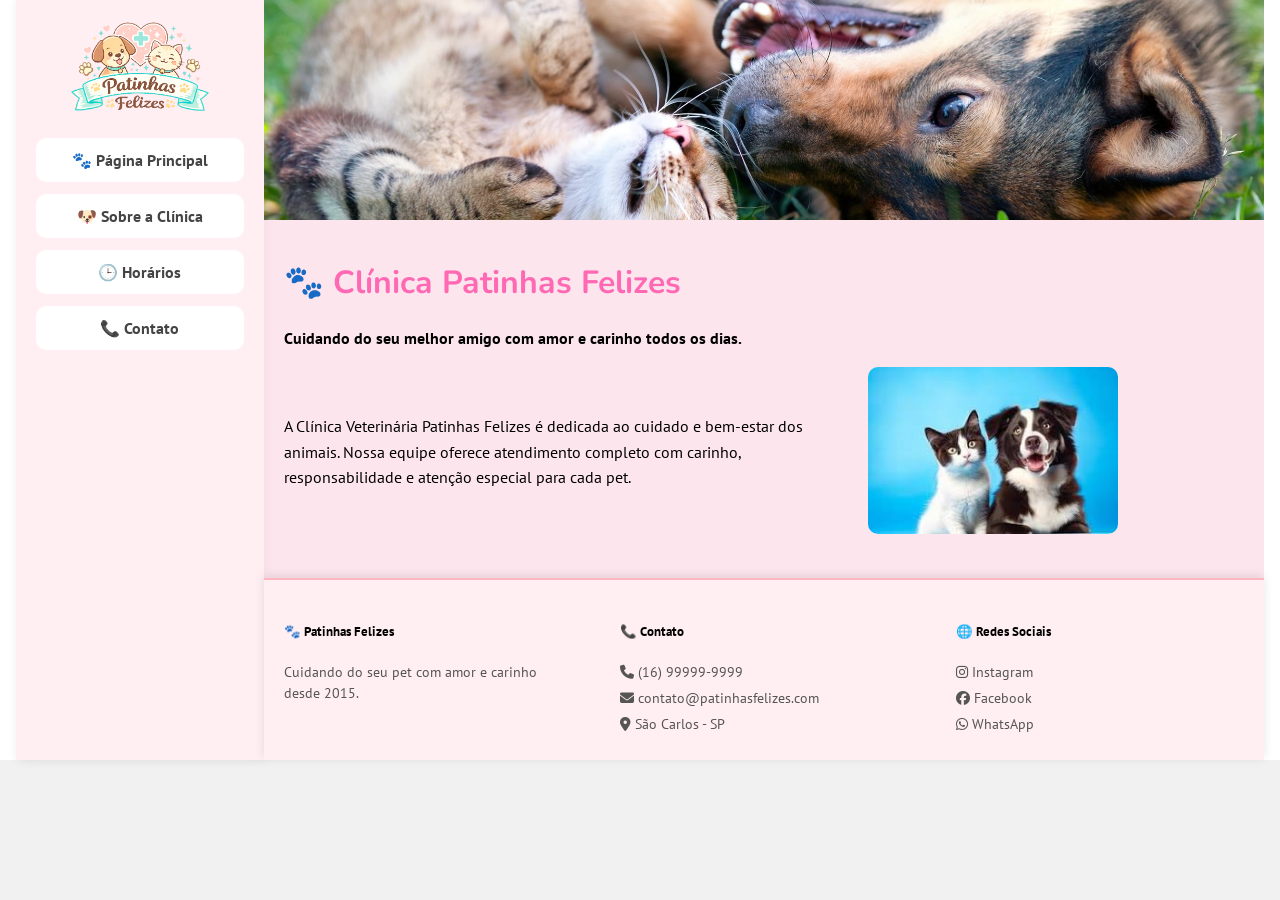
<file: index.html>
<!DOCTYPE html>
<html lang="pt-br">

<head>
    <meta charset="UTF-8">
    <title>🐾 Patinhas Felizes</title>

    <link rel="stylesheet" href="./SRC/style.css">

    <link rel="stylesheet" href="https://cdnjs.cloudflare.com/ajax/libs/font-awesome/6.5.0/css/all.min.css">

    <link rel="preconnect" href="https://fonts.googleapis.com">
    <link rel="preconnect" href="https://fonts.gstatic.com" crossorigin>
    <link href="https://fonts.googleapis.com/css2?family=Nunito:ital,wght@0,200..1000;1,200..1000&display=swap"
        rel="stylesheet">

    <link rel="preconnect" href="https://fonts.googleapis.com">
    <link rel="preconnect" href="https://fonts.gstatic.com" crossorigin>
    <link href="https://fonts.googleapis.com/css2?family=PT+Sans:ital,wght@0,400;0,700;1,400;1,700&display=swap"
        rel="stylesheet">

</head>

<body>
    <div class="wrapper">


        <div class="menu">
            <div class="logo">
                <img src="SRC/img/logo-clinica.png" alt="Logo da Clínica Patinhas Felizes">
            </div>

            <ul>
                <li><a href="index.html">🐾 Página Principal</a></li>
                <li><a href="about.html">🐶 Sobre a Clínica</a></li>
                <li><a href="schedules.html">🕒 Horários</a></li>
                <li><a href="contact.html">📞 Contato</a></li>
            </ul>
        </div>

        <div class="main">


            <div class="header header-home"></div>

            <div class="content content-home">

                <h1>🐾 Clínica Patinhas Felizes</h1>
                <p><strong>Cuidando do seu melhor amigo com amor e carinho todos os dias.</strong></p>


                <div class="conteudo-flex">
                    <div class="texto">
                        <p>
                            A Clínica Veterinária Patinhas Felizes é dedicada ao cuidado e bem-estar dos animais.
                            Nossa equipe oferece atendimento completo com carinho, responsabilidade e atenção especial
                            para cada pet.
                        </p>
                    </div>

                    <div class="imagem">
                        <img src="./SRC/img/page-inicial.jpg" alt="Cachorro feliz">
                    </div>
                </div>

            </div>


            <div class="footer footer-home">

                <div class="footer-container">

                    <div class="footer-col">
                        <h5>🐾 Patinhas Felizes</h5>
                        <p>Cuidando do seu pet com amor e carinho desde 2015.</p>
                    </div>

                    <div class="footer-col">
                        <h5>📞 Contato</h5>
                        <p><i class="fas fa-phone"></i> (16) 99999-9999</p>
                        <p><i class="fas fa-envelope"></i> contato@patinhasfelizes.com</p>
                        <p><i class="fas fa-map-marker-alt"></i> São Carlos - SP</p>
                    </div>

                    <div class="footer-col">
                        <h5>🌐 Redes Sociais</h5>
                        <p><i class="fab fa-instagram"></i> Instagram</p>
                        <p><i class="fab fa-facebook"></i> Facebook</p>
                        <p><i class="fab fa-whatsapp"></i> WhatsApp</p>
                    </div>

                </div>

            </div>

        </div>
    </div>
</body>

</html>
</file>
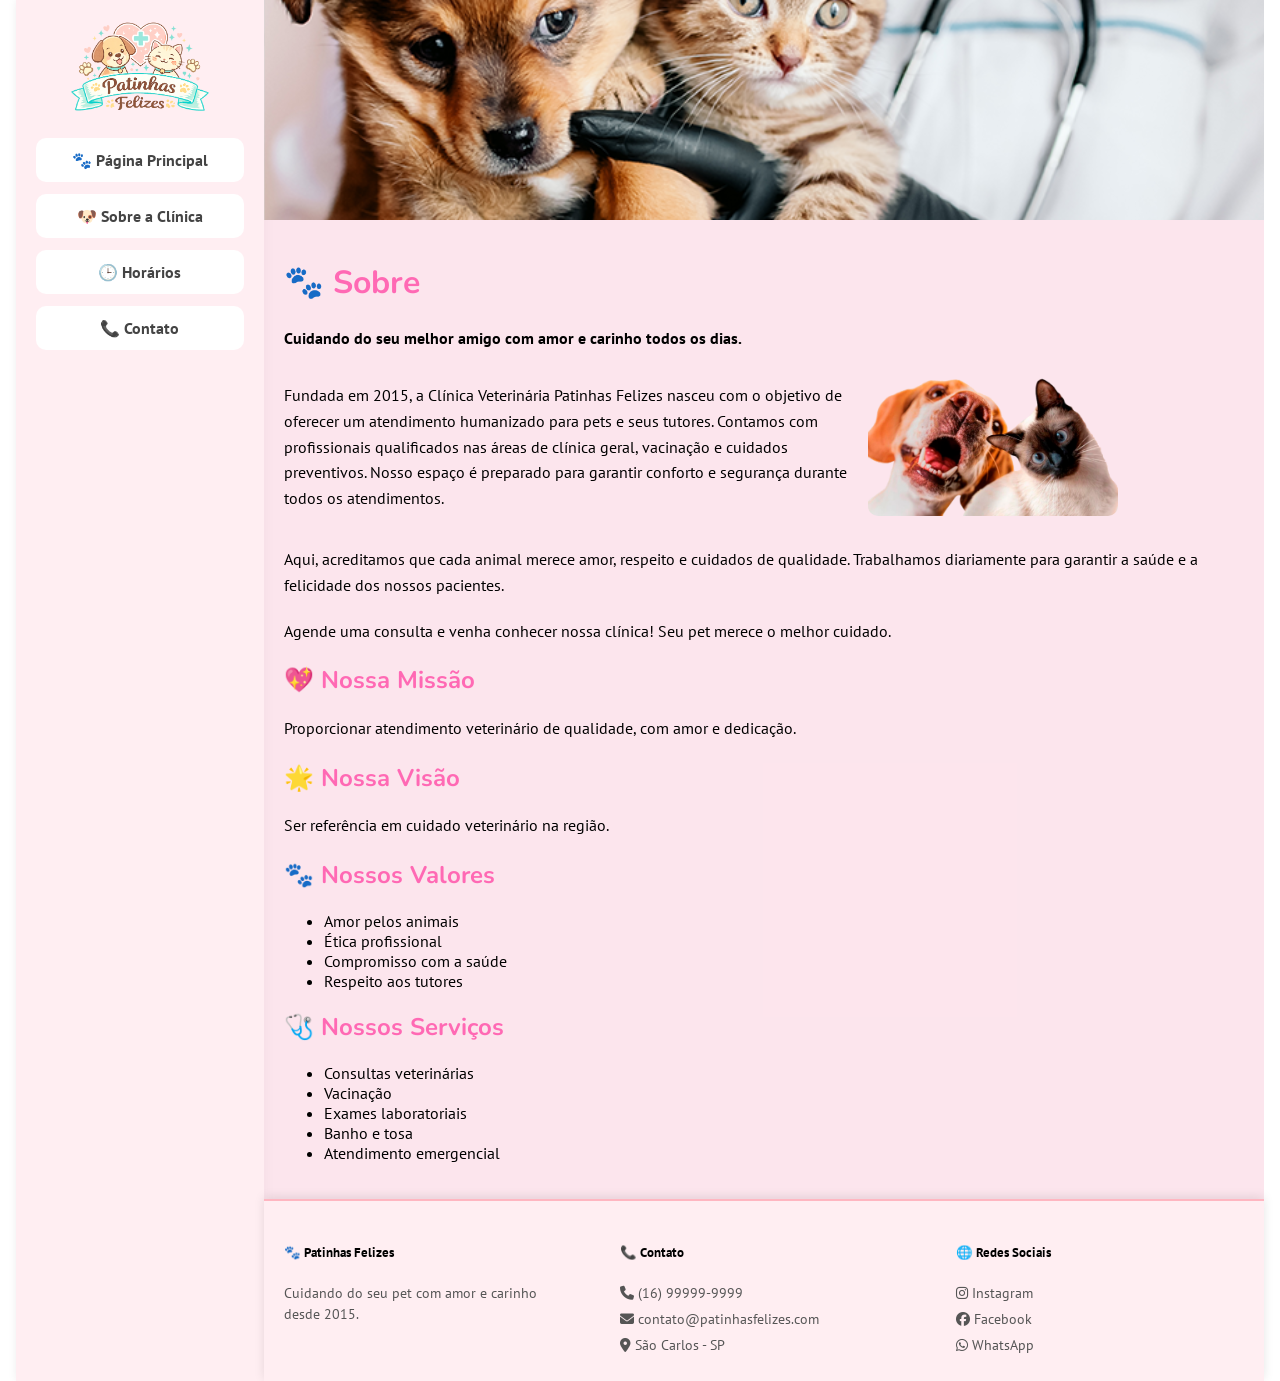
<file: about.html>
<!DOCTYPE html>
<html lang="pt-br">

<head>
    <meta charset="UTF-8">
    <title>🐾 Patinhas Felizes</title>

    <link rel="stylesheet" href="./SRC/style.css">

    <link rel="stylesheet" href="https://cdnjs.cloudflare.com/ajax/libs/font-awesome/6.5.0/css/all.min.css">

    <link rel="preconnect" href="https://fonts.googleapis.com">
    <link rel="preconnect" href="https://fonts.gstatic.com" crossorigin>
    <link href="https://fonts.googleapis.com/css2?family=Nunito:ital,wght@0,200..1000;1,200..1000&display=swap"
        rel="stylesheet">

    <link rel="preconnect" href="https://fonts.googleapis.com">
    <link rel="preconnect" href="https://fonts.gstatic.com" crossorigin>
    <link href="https://fonts.googleapis.com/css2?family=PT+Sans:ital,wght@0,400;0,700;1,400;1,700&display=swap"
        rel="stylesheet">

</head>

<body>
    <div class="wrapper">


        <div class="menu">
            <div class="logo">
                <img src="./SRC/img/logo-clinica.png" alt="Logo da Clínica Patinhas Felizes">
            </div>

            <ul>
                <li><a href="index.html">🐾 Página Principal</a></li>
                <li><a href="about.html">🐶 Sobre a Clínica</a></li>
                <li><a href="schedules.html">🕒 Horários</a></li>
                <li><a href="contact.html">📞 Contato</a></li>
            </ul>
        </div>

        <div class="main">


            <div class="header header-about"></div>

            <div class="content content-about">

                <h1>🐾 Sobre</h1>
                <p><strong>Cuidando do seu melhor amigo com amor e carinho todos os dias.</strong></p>


                <div class="conteudo-flex">
                    <div class="texto">
                        <p>
                          Fundada em 2015, a Clínica Veterinária Patinhas Felizes nasceu com o objetivo de oferecer um atendimento humanizado 
                          para pets e seus tutores. Contamos com profissionais qualificados nas áreas de clínica geral, vacinação e cuidados 
                          preventivos. Nosso espaço é preparado para garantir conforto e segurança durante todos os atendimentos.

                        </p>
                    </div>

                    <div class="imagem">
                        <img src="./SRC/img/cat-dog.png" alt="Cachorro e gato felizes">  
                    </div>
                </div>


                <p>
                    Aqui, acreditamos que cada animal merece amor, respeito e cuidados de qualidade.
                    Trabalhamos diariamente para garantir a saúde e a felicidade dos nossos pacientes.
                </p>

                <div class="destaque">
                    <p>Agende uma consulta e venha conhecer nossa clínica! Seu pet merece o melhor cuidado.</p>

                    <h2>💖 Nossa Missão</h2>
                    <p>Proporcionar atendimento veterinário de qualidade, com amor e dedicação.</p>

                    <h2>🌟 Nossa Visão</h2>
                    <p>Ser referência em cuidado veterinário na região.</p>

                    <h2>🐾 Nossos Valores</h2>
                    <ul>
                        <li>Amor pelos animais</li>
                        <li>Ética profissional</li>
                        <li>Compromisso com a saúde</li>
                        <li>Respeito aos tutores</li>
                    </ul>

                    <h2>🩺 Nossos Serviços</h2>
                    <ul>
                        <li>Consultas veterinárias</li>
                        <li>Vacinação</li>
                        <li>Exames laboratoriais</li>
                        <li>Banho e tosa</li>
                        <li>Atendimento emergencial</li>
                    </ul>
                </div>

            </div>


            <div class="footer footer-home">

                <div class="footer-container">

                    <div class="footer-col">
                        <h5>🐾 Patinhas Felizes</h5>
                        <p>Cuidando do seu pet com amor e carinho desde 2015.</p>
                    </div>

                    <div class="footer-col">
                        <h5>📞 Contato</h5>
                        <p><i class="fas fa-phone"></i> (16) 99999-9999</p>
                        <p><i class="fas fa-envelope"></i> contato@patinhasfelizes.com</p>
                        <p><i class="fas fa-map-marker-alt"></i> São Carlos - SP</p>
                    </div>

                    <div class="footer-col">
                        <h5>🌐 Redes Sociais</h5>
                        <p><i class="fab fa-instagram"></i> Instagram</p>
                        <p><i class="fab fa-facebook"></i> Facebook</p>
                        <p><i class="fab fa-whatsapp"></i> WhatsApp</p>
                    </div>

                </div>

            </div>

        </div>
    </div>
</body>

</html>
</file>
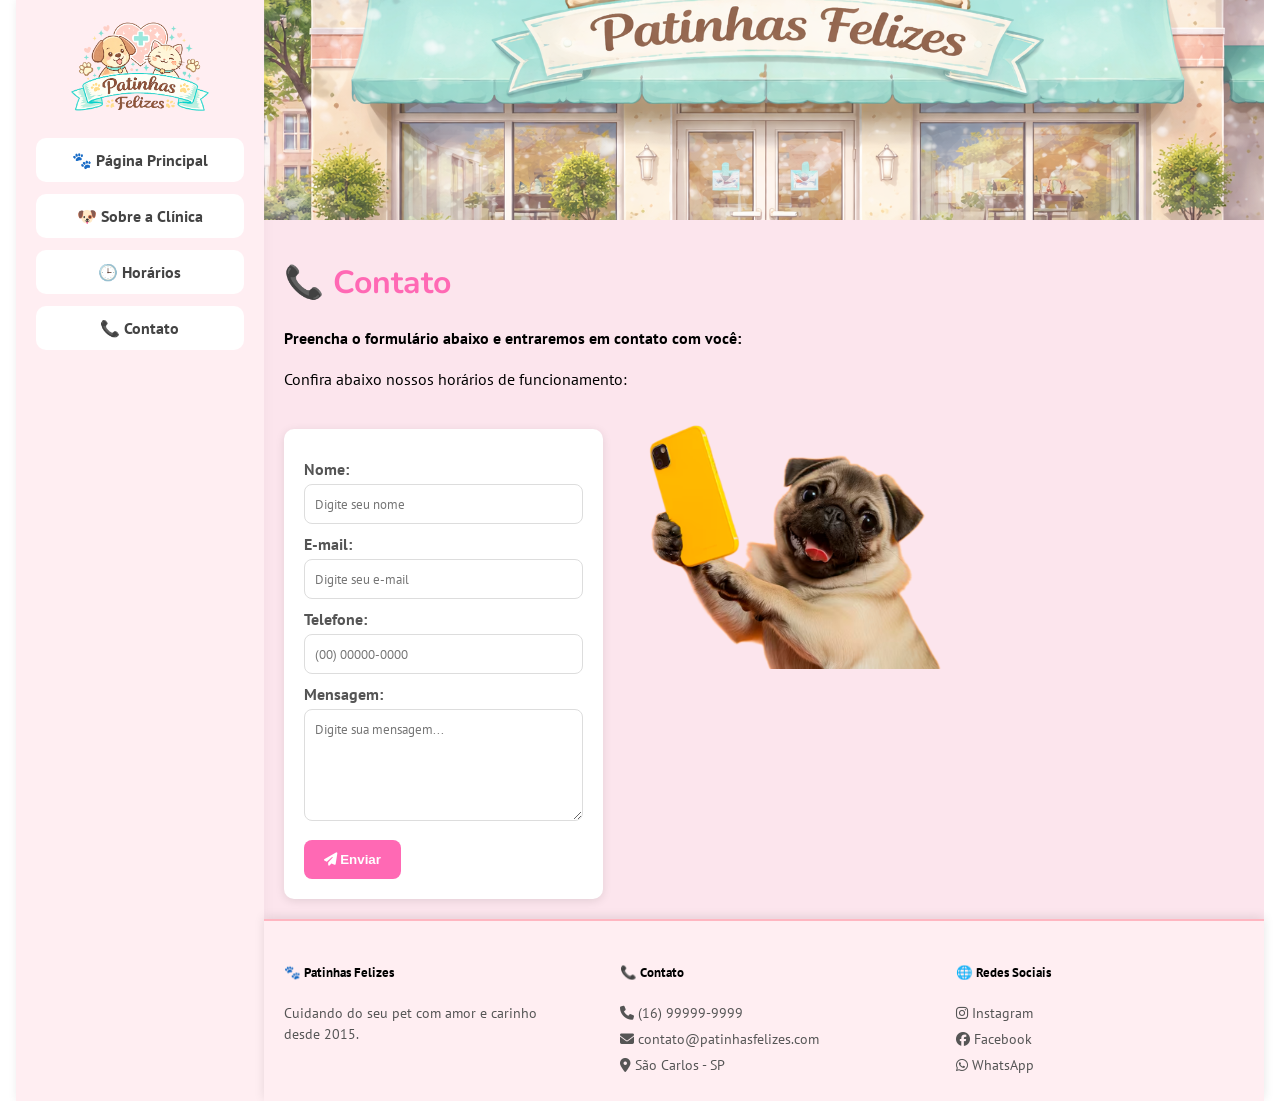
<file: contact.html>
<!DOCTYPE html>
<html lang="pt-br">

<head>
    <meta charset="UTF-8">
    <title>🐾 Patinhas Felizes</title>

    <link rel="stylesheet" href="./SRC/style.css">

    <link rel="stylesheet" href="https://cdnjs.cloudflare.com/ajax/libs/font-awesome/6.5.0/css/all.min.css">

    <link rel="preconnect" href="https://fonts.googleapis.com">
    <link rel="preconnect" href="https://fonts.gstatic.com" crossorigin>
    <link href="https://fonts.googleapis.com/css2?family=Nunito:ital,wght@0,200..1000;1,200..1000&display=swap"
        rel="stylesheet">

    <link rel="preconnect" href="https://fonts.googleapis.com">
    <link rel="preconnect" href="https://fonts.gstatic.com" crossorigin>
    <link href="https://fonts.googleapis.com/css2?family=PT+Sans:ital,wght@0,400;0,700;1,400;1,700&display=swap"
        rel="stylesheet">

</head>

<body>
    <div class="wrapper">


        <div class="menu">
            <div class="logo">
                <img src="./SRC/img/logo-clinica.png" alt="Logo da Clínica Patinhas Felizes">
            </div>

            <ul>
                <li><a href="index.html">🐾 Página Principal</a></li>
                <li><a href="about.html">🐶 Sobre a Clínica</a></li>
                <li><a href="schedules.html">🕒 Horários</a></li>
                <li><a href="contact.html">📞 Contato</a></li>
            </ul>
        </div>

        <div class="main">


            <div class="header header-contact">

            </div>

            <div class="content content-contact">

                <h1>📞 Contato</h1>
                <p><strong>Preencha o formulário abaixo e entraremos em contato com você:</strong></p>

                <p>Confira abaixo nossos horários de funcionamento:</p>
                <div class="form-wrapper">
                <form class="form-contato">

                    <label>Nome:</label>
                    <input type="text" placeholder="Digite seu nome" required>

                    <label>E-mail:</label>
                    <input type="email" placeholder="Digite seu e-mail" required>

                    <label>Telefone:</label>
                    <input type="tel" placeholder="(00) 00000-0000">

                    <label>Mensagem:</label>
                    <textarea placeholder="Digite sua mensagem..." rows="5" required></textarea>

                    <button type="submit">
                        <i class="fas fa-paper-plane"></i> Enviar
                    </button>

                </form>
                 <img src="./SRC/img/dog-contact.png" width="300" alt="imagem de cachorro com telefone">
                  </div>
               </div>
    

    <div class="footer footer-home">

        <div class="footer-container">

            <div class="footer-col">
                <h5>🐾 Patinhas Felizes</h5>
                <p>Cuidando do seu pet com amor e carinho desde 2015.</p>
            </div>

            <div class="footer-col">
                <h5>📞 Contato</h5>
                <p><i class="fas fa-phone"></i> (16) 99999-9999</p>
                <p><i class="fas fa-envelope"></i> contato@patinhasfelizes.com</p>
                <p><i class="fas fa-map-marker-alt"></i> São Carlos - SP</p>
            </div>

            <div class="footer-col">
                <h5>🌐 Redes Sociais</h5>
                <p><i class="fab fa-instagram"></i> Instagram</p>
                <p><i class="fab fa-facebook"></i> Facebook</p>
                <p><i class="fab fa-whatsapp"></i> WhatsApp</p>
            </div>

        </div>

    </div>

    </div>
    </div>
</body>

</html>
</file>
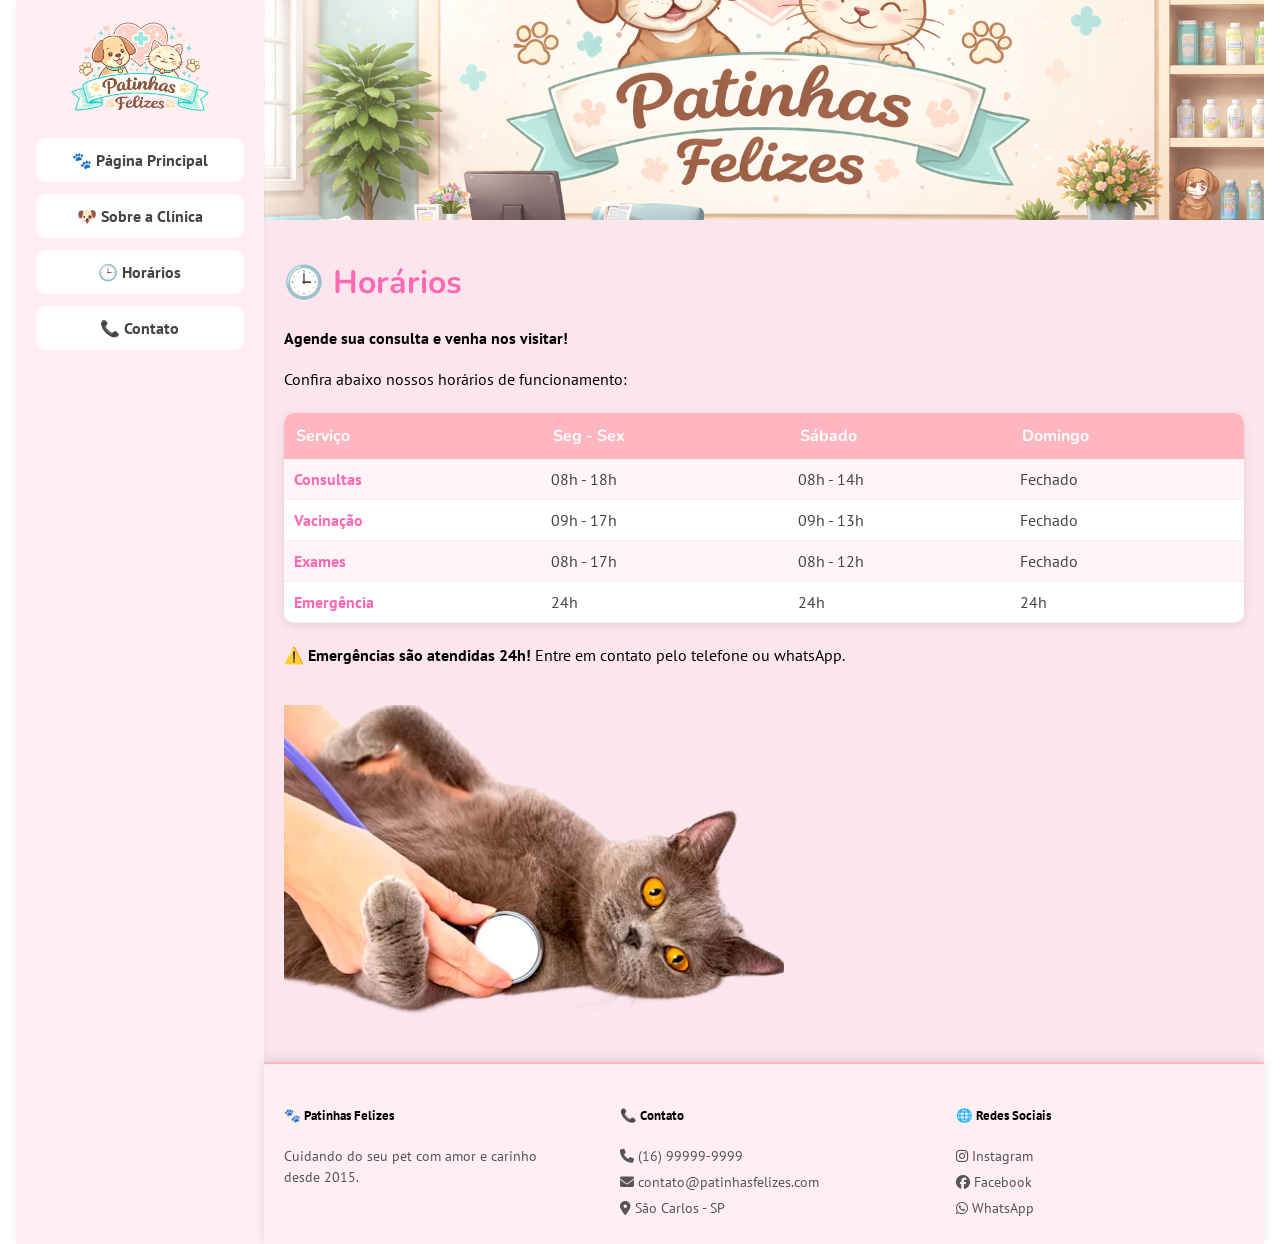
<file: schedules.html>
<!DOCTYPE html>
<html lang="pt-br">

<head>
    <meta charset="UTF-8">
    <title>🐾 Patinhas Felizes</title>

    <link rel="stylesheet" href="./SRC/style.css">

    <link rel="stylesheet" href="https://cdnjs.cloudflare.com/ajax/libs/font-awesome/6.5.0/css/all.min.css">

    <link rel="preconnect" href="https://fonts.googleapis.com">
    <link rel="preconnect" href="https://fonts.gstatic.com" crossorigin>
    <link href="https://fonts.googleapis.com/css2?family=Nunito:ital,wght@0,200..1000;1,200..1000&display=swap"
        rel="stylesheet">

    <link rel="preconnect" href="https://fonts.googleapis.com">
    <link rel="preconnect" href="https://fonts.gstatic.com" crossorigin>
    <link href="https://fonts.googleapis.com/css2?family=PT+Sans:ital,wght@0,400;0,700;1,400;1,700&display=swap"
        rel="stylesheet">

</head>

<body>
    <div class="wrapper">


        <div class="menu">
            <div class="logo">
                <img src="./SRC/img/logo-clinica.png" alt="Logo da Clínica Patinhas Felizes">
            </div>

            <ul>
                <li><a href="index.html">🐾 Página Principal</a></li>
                <li><a href="about.html">🐶 Sobre a Clínica</a></li>
                <li><a href="schedules.html">🕒 Horários</a></li>
                <li><a href="contact.html">📞 Contato</a></li>
            </ul>
        </div>

        <div class="main">


            <div class="header header-schedules">

            </div>

            <div class="content content-schedules">

                <h1>🕒 Horários</h1>
                <p><strong>Agende sua consulta e venha nos visitar!</strong></p>

                <p>Confira abaixo nossos horários de funcionamento:</p>



                <div class="tabela">
                    <table>
                        <tr>
                            <th>Serviço</th>
                            <th>Seg - Sex</th>
                            <th>Sábado</th>
                            <th>Domingo</th>
                        </tr>
                        <tr>
                            <td>Consultas</td>
                            <td>08h - 18h</td>
                            <td>08h - 14h</td>
                            <td>Fechado</td>
                        </tr>

                        <tr>
                            <td>Vacinação</td>
                            <td>09h - 17h</td>
                            <td>09h - 13h</td>
                            <td>Fechado</td>
                        </tr>

                        <tr>
                            <td>Exames</td>
                            <td>08h - 17h</td>
                            <td>08h - 12h</td>
                            <td>Fechado</td>
                        </tr>

                        <tr>
                            <td>Emergência</td>
                            <td>24h</td>
                            <td>24h</td>
                            <td>24h</td>
                        </tr>
                    </table>

                    <p style="margin-top: 20px;">
                        <strong>⚠️ Emergências são atendidas 24h!</strong>
                        Entre em contato pelo telefone ou whatsApp.
                    </p>
                    <img src="./SRC/img/Gato.png" alt="imagem de um gato sendo examinado" width="500px" style="margin-top: 20px;">



                </div>
            </div>

            <div class="footer footer-home">

                <div class="footer-container">

                    <div class="footer-col">
                        <h5>🐾 Patinhas Felizes</h5>
                        <p>Cuidando do seu pet com amor e carinho desde 2015.</p>
                    </div>

                    <div class="footer-col">
                        <h5>📞 Contato</h5>
                        <p><i class="fas fa-phone"></i> (16) 99999-9999</p>
                        <p><i class="fas fa-envelope"></i> contato@patinhasfelizes.com</p>
                        <p><i class="fas fa-map-marker-alt"></i> São Carlos - SP</p>
                    </div>

                    <div class="footer-col">
                        <h5>🌐 Redes Sociais</h5>
                        <p><i class="fab fa-instagram"></i> Instagram</p>
                        <p><i class="fab fa-facebook"></i> Facebook</p>
                        <p><i class="fab fa-whatsapp"></i> WhatsApp</p>
                    </div>

                </div>

            </div>

        </div>
    </div>
</body>

</html>
</file>
<file: SRC/style.css>
html, body {
    margin: 0;
}

body {
    background-color: #f1f1f1;
    display: flex;
    justify-content: center;
    font-family: 'PT Sans', sans-serif;
}


h1, h2, h3 {
    font-family: 'Nunito', sans-serif;
    color: #ff69b4;
}


.wrapper {
    width: 100%;
    display: flex;
    margin: 0 auto;
    padding: 0 16px;
    background-color: white;
}


.main {
    display: flex;
    flex-direction: column;
    width: 85%;
}


.menu {
    width: 220px;
    background-color: #ffeef2;
    padding: 20px;
    box-shadow: 2px 0px 10px rgba(0,0,0,0.1);
}

.logo {
    text-align: center;
    margin-bottom: 20px;
}

.logo img {
    width: 140px;
}

.menu ul {
    list-style: none;
    padding: 0;
}

.menu a {
    display: block;
    text-decoration: none;
    color: #444;
    background-color: white;
    padding: 12px;
    border-radius: 10px;
    margin-bottom: 12px;
    text-align: center;
    font-weight: bold;
    transition: 0.3s;
}

.menu a:hover {
    background-color: #ffb6c1;
    color: white;
    transform: scale(1.05);
}

.menu a:active {
    background-color: #ff69b4;
    color: white;
}


.header-home {
    height: 220px;
    background-image: url("img/page-inicial-2.jpg");
    background-size: cover;
    background-position: center;
}


.content-home {
    padding: 20px;
    background-color: rgba(252, 221, 231, 0.753);
}

.content-home p {
    line-height: 1.6;
}


.conteudo-flex {
    display: flex;
    gap: 20px;
    align-items: center;
    margin-bottom: 20px;
}

.texto {
    width: 60%;
}

.imagem {
    width: 40%;
}

.imagem img {
    width: 100%;
    max-width: 250px;
    border-radius: 10px;
}


.destaque {
    margin-top: 20px;
}


.footer-home {
    background-color: #ffeef2;
    padding: 20px;
    border-top: 2px solid #ffb6c1;
    box-shadow: 0px -2px 10px rgba(0,0,0,0.1);
}

.footer-container {
    display: flex;
    justify-content: space-between;
    gap: 20px;
}

.footer-col {
    width: 30%;
}

.footer-col h3 {
    margin-bottom: 10px;
    color: #333;
    font-size: 16px;
}

.footer-col p {
    margin: 5px 0;
    color: #555;
    font-size: 14px;
    line-height: 1.5;
    transition: 0.3s;
}

.footer-col p:hover {
    color: #ff69b4;
    cursor: pointer;
}
.header-about {
    height: 220px;
    background-image: url("img/vet.png");
    background-size: cover;
    background-position: center;
}
.content-about {
    padding: 20px;
    background-color: rgba(252, 221, 231, 0.753);
}

.content-about p {
    line-height: 1.6;
}


.header-schedules {
    height: 220px;
    background-image: url("img/recepcao.png");
    background-size: cover;
    background-position: center;
}
.content-schedules {
    padding: 20px;
    background-color: rgba(252, 221, 231, 0.753);
}

.content-schedules p {
    line-height: 1.6;
}
table {
    width: 100%;
    border-collapse: collapse;
    margin-top: 20px;
    background-color: white;
    border-radius: 10px;
    overflow: hidden;
    box-shadow: 0px 2px 10px rgba(0,0,0,0.1);
}

th {
    background-color: #ffb6c1;
    color: white;
    padding: 12px;
    text-align: left;
    font-family: 'Nunito', sans-serif;
}

td {
    padding: 10px;
    border-bottom: 1px solid #eee;
    color: #444;
}

tr:nth-child(even) {
    background-color: #fff5f8;
}

tr:hover {
    background-color: #ffe4ec;
    transition: 0.3s;
}

td:first-child {
    font-weight: bold;
    color: #ff69b4;
}
.header-contact {
    height: 220px;
    background-image: url("img/fachada.png");
    background-size: cover;
    background-position: center;
}
.content-contact {
    padding: 20px;
    background-color: rgba(252, 221, 231, 0.753);
}

.content-contact p {
    line-height: 1.6;
}
.form-contato {
    margin-top: 20px;
    background-color: white;
    padding: 20px;
    border-radius: 10px;
    box-shadow: 0px 2px 10px rgba(0,0,0,0.1);
    max-width: 700px;
}

.form-contato label {
    display: block;
    margin-top: 10px;
    margin-bottom: 5px;
    font-weight: bold;
    color: #555;
}

.form-contato input,
.form-contato textarea {
    width: 100%;
    padding: 10px;
    box-sizing: border-box;
    border: 1px solid #ddd;
    border-radius: 8px;
    font-family: 'PT Sans', sans-serif;
    transition: 0.3s;
}

.form-contato input:focus,
.form-contato textarea:focus {
    border-color: #ff69b4;
    outline: none;
    box-shadow: 0 0 5px rgba(255, 105, 180, 0.4);
}

.form-contato button {
    margin-top: 15px;
    background-color: #ff69b4;
    color: white;
    border: none;
    padding: 12px 20px;
    border-radius: 8px;
    cursor: pointer;
    font-weight: bold;
    transition: 0.3s;
}

.form-contato button:hover {
    background-color: #ff4fa3;
    transform: scale(1.05);
}
.form-wrapper {
    display: flex;
    gap: 40px;
    align-items: flex-start;
    
    
}
</file>
